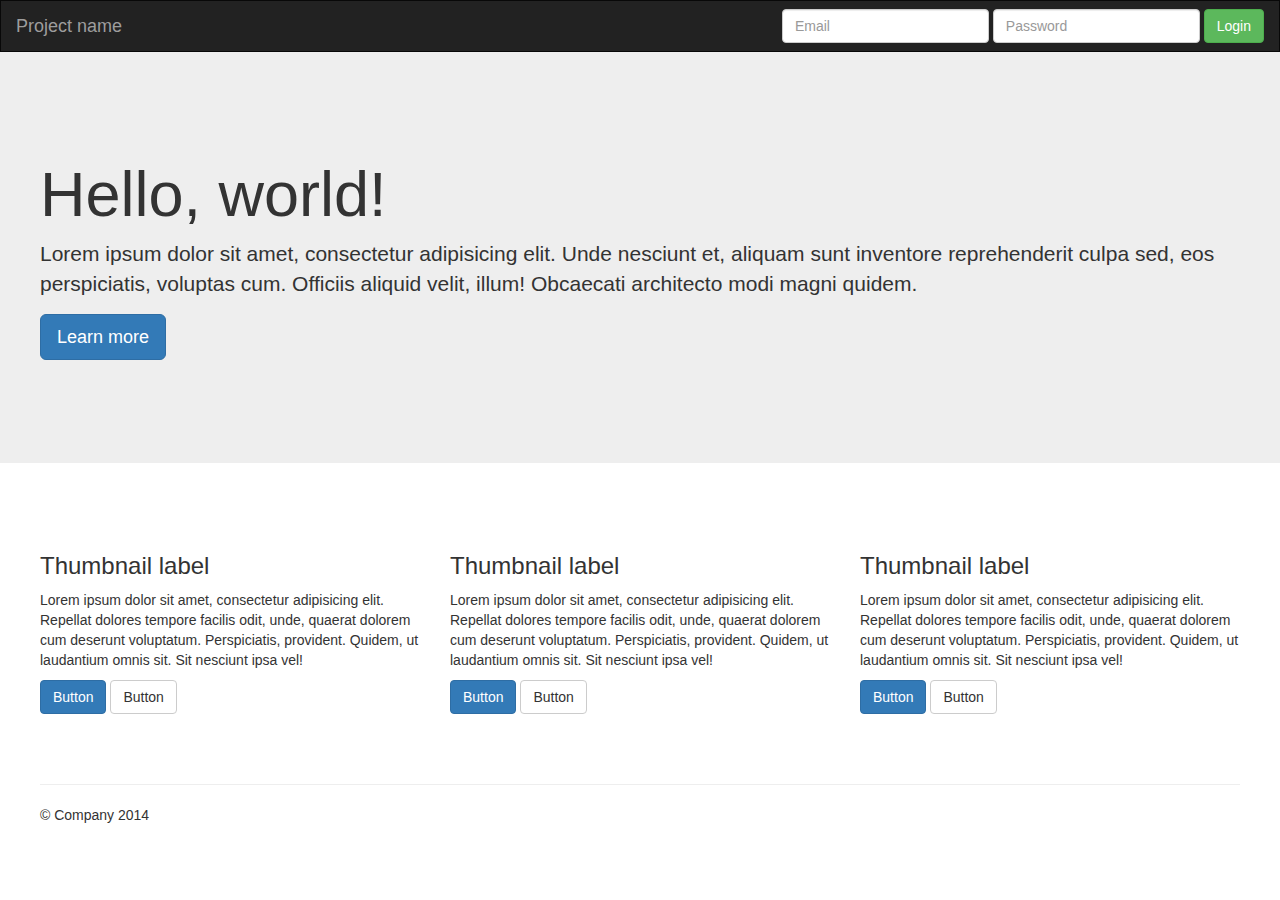
<file: index.html>
<!DOCTYPE html>
<html lang="en">
<head>
  <meta charset="utf-8">
  <title>Jumbotron Rebuild</title>
  <link rel="stylesheet" href="http://maxcdn.bootstrapcdn.com/bootstrap/3.2.0/css/bootstrap.min.css">
  <link rel="stylesheet" type="text/css" href="main.css">
</head>
<body>
	<nav class="navbar navbar-inverse" role="navigation">
		<div class="container-fluid">
		
			<a class="navbar-brand" href="#">Project name</a>
			<form class="navbar-form navbar-right" role="search">
			  <div class="form-group">
			    <input type="text" class="form-control" placeholder="Email">
			    <input type="password" class="form-control" placeholder="Password">
			  </div>
			  <button type="submit" class="btn btn-success">Login</button>
			</form>

		</div>
	</nav>
	<div class="jumbotron">
	<center>
	  <h1>Hello, world!</h1>
	  <p>Lorem ipsum dolor sit amet, consectetur adipisicing elit. Unde nesciunt et, aliquam sunt inventore reprehenderit culpa sed, eos perspiciatis, voluptas cum. Officiis aliquid velit, illum! Obcaecati architecto modi magni quidem.</p>
	  <p><a class="btn btn-primary btn-lg" role="button">Learn more</a></p>
	</center>
	</div>

	<div class="row">
	<center>
	  <div class="col-sm-6 col-md-4">
	      <div class="caption">
	        <h3>Thumbnail label</h3>
	        <p>Lorem ipsum dolor sit amet, consectetur adipisicing elit. Repellat dolores tempore facilis odit, unde, quaerat dolorem cum deserunt voluptatum. Perspiciatis, provident. Quidem, ut laudantium omnis sit. Sit nesciunt ipsa vel!</p>
	        <p><a href="#" class="btn btn-primary" role="button">Button</a> <a href="#" class="btn btn-default" role="button">Button</a></p>
	      </div>
	    </div>
		<div class="col-sm-6 col-md-4">
	      <div class="caption">
	        <h3>Thumbnail label</h3>
	        <p>Lorem ipsum dolor sit amet, consectetur adipisicing elit. Repellat dolores tempore facilis odit, unde, quaerat dolorem cum deserunt voluptatum. Perspiciatis, provident. Quidem, ut laudantium omnis sit. Sit nesciunt ipsa vel!</p>
	        <p><a href="#" class="btn btn-primary" role="button">Button</a> <a href="#" class="btn btn-default" role="button">Button</a></p>
	      </div>
	    </div>
	    <div class="col-sm-6 col-md-4">
	      <div class="caption">
	        <h3>Thumbnail label</h3>
	        <p>Lorem ipsum dolor sit amet, consectetur adipisicing elit. Repellat dolores tempore facilis odit, unde, quaerat dolorem cum deserunt voluptatum. Perspiciatis, provident. Quidem, ut laudantium omnis sit. Sit nesciunt ipsa vel!</p>
	        <p><a href="#" class="btn btn-primary" role="button">Button</a> <a href="#" class="btn btn-default" role="button">Button</a></p>
	      </div>
	    </div>
	    </center>
	  </div>

	  <footer><center><hr>© Company 2014</center></footer>

  <script src="http://cdnjs.cloudflare.com/ajax/libs/jquery/2.0.3/jquery.min.js"></script>
  <script src="main.js"></script>

</body>
</html>
</file>
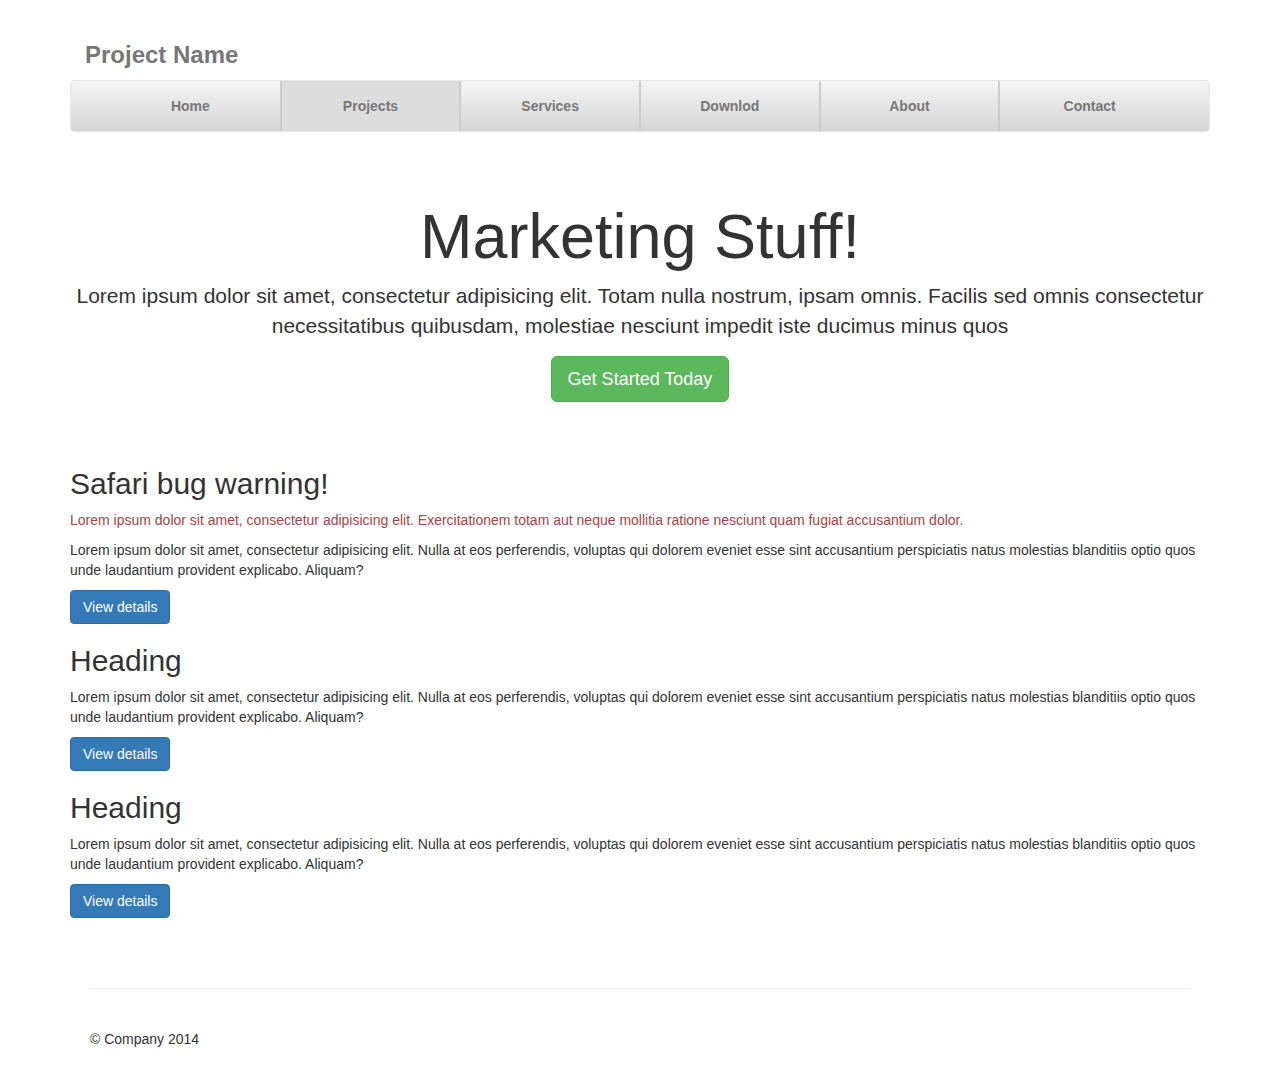
<file: index2.html>
<!DOCTYPE html>
<html lang="en">
<head>
  <meta charset="utf-8">
  <title>Justified Nav</title>
  <link rel="stylesheet" href="http://maxcdn.bootstrapcdn.com/bootstrap/3.2.0/css/bootstrap.min.css">
  <link rel="stylesheet" type="text/css" href="main2.css">
</head>
<body>

	<div class="container">
		<a class="navbar-brand" href="#">Project Name</a>
		<nav class="navbar navbar-default" role="navigation">
		  <div class="container-fluid">
		    <!-- Brand and toggle get grouped for better mobile display -->
		    <div class="navbar-header">
		      <button type="button" class="navbar-toggle" data-toggle="collapse" data-target="#bs-example-navbar-collapse-1">
		        <span class="sr-only">Toggle navigation</span>
		        <span class="icon-bar"></span>
		        <span class="icon-bar"></span>
		        <span class="icon-bar"></span>
		      </button>
		    </div>

		    <!-- Collect the nav links, forms, and other content for toggling -->
		    <div class="collapse navbar-collapse" id="bs-example-navbar-collapse-1">
		      <ul class="nav navbar-nav row">
		        <li class="col-md-2"><a href="#">Home</a></li>
		        <li class="selected col-md-2"><a href="#">Projects</a></li>
		        <li class="col-md-2"><a href="#">Services</a></li>
		        <li class="col-md-2"><a href="#">Downlod</a></li>
		        <li class="col-md-2"><a href="#">About</a></li>
		        <li class="col-md-2"><a href="#">Contact</a></li>
		      </ul>
		    </div><!-- /.navbar-collapse -->
		  </div><!-- /.container-fluid -->
		</nav>
	</div>

	<div class="jumbotron">
	  <div class="container">
		  <h1>Marketing Stuff!</h1>
		  <p>Lorem ipsum dolor sit amet, consectetur adipisicing elit. Totam nulla nostrum, ipsam omnis. Facilis sed omnis consectetur necessitatibus quibusdam, molestiae nesciunt impedit iste ducimus minus quos</p>
		  <p><a class="btn btn-success btn-lg" role="button">Get Started Today</a></p>	  </div>
	</div>

	<div class="container">
	<div class="row">
		<div class="col-lg-12">
			<h2>Safari bug warning!</h2>
			<p class="alert-danger">Lorem ipsum dolor sit amet, consectetur adipisicing elit. Exercitationem totam aut neque mollitia ratione nesciunt quam fugiat accusantium dolor.</p>
			<p>Lorem ipsum dolor sit amet, consectetur adipisicing elit. Nulla at eos perferendis, voluptas qui dolorem eveniet esse sint accusantium perspiciatis natus molestias blanditiis optio quos unde laudantium provident explicabo. Aliquam?</p>
			<a class="btn btn-primary" href="#">View details</a>
		</div>
		<div class="col-lg-12">
			<h2>Heading</h2>
			<p>Lorem ipsum dolor sit amet, consectetur adipisicing elit. Nulla at eos perferendis, voluptas qui dolorem eveniet esse sint accusantium perspiciatis natus molestias blanditiis optio quos unde laudantium provident explicabo. Aliquam?</p>
			<a class="btn btn-primary" href="#">View details</a>
		</div>
		<div class="col-lg-12">
			<h2>Heading</h2>
			<p>Lorem ipsum dolor sit amet, consectetur adipisicing elit. Nulla at eos perferendis, voluptas qui dolorem eveniet esse sint accusantium perspiciatis natus molestias blanditiis optio quos unde laudantium provident explicabo. Aliquam?</p>
			<a class="btn btn-primary" href="#">View details</a>
		</div>
	</div>
	</div>

	<div class="container">
		<footer>
			<hr>
			<br>
			© Company 2014
		</footer>
	</div>

  <script src="http://cdnjs.cloudflare.com/ajax/libs/jquery/2.0.3/jquery.min.js"></script>
  <script src="main.js"></script>

</body>
</html>
</file>
<file: main.css>
.navbar-inverse{
	border-radius: 0;
}

.jumbotron{
	margin-top: -20px;
}

center{
	text-align: left;
	padding: 40px;
}
</file>
<file: main2.css>
.container{
	margin-top: 30px
}

nav{
	border-radius: 10px;
	margin-top: 50px;
	font-weight: bold;
	border: 1px solid #CCC;
	background: linear-gradient(#F5F5F5, #D5D5D5);
}

nav li {
	text-align: center;
	border-left: 1px solid #CCC;
	border-right: 1px solid #CCC;
}

#bs-example-navbar-collapse-1 > ul > li:nth-child(1) {
	border-left: none;
}

#bs-example-navbar-collapse-1 > ul > li:nth-child(6) {
	border-right: none;
}

.navbar-brand{
	color: #777777;
	font-size: 24px;
	font-weight: bold;
}

.jumbotron{
	text-align: center;
	padding: 0;
	background-color: white;
}

.alert-danger{
	background-color: white;
}

footer {
	padding: 20px;
}

.navbar-nav {
	float: none;
	margin: 0 auto;
}

.selected{
	background-color: #DDDDDD;
}
</file>
